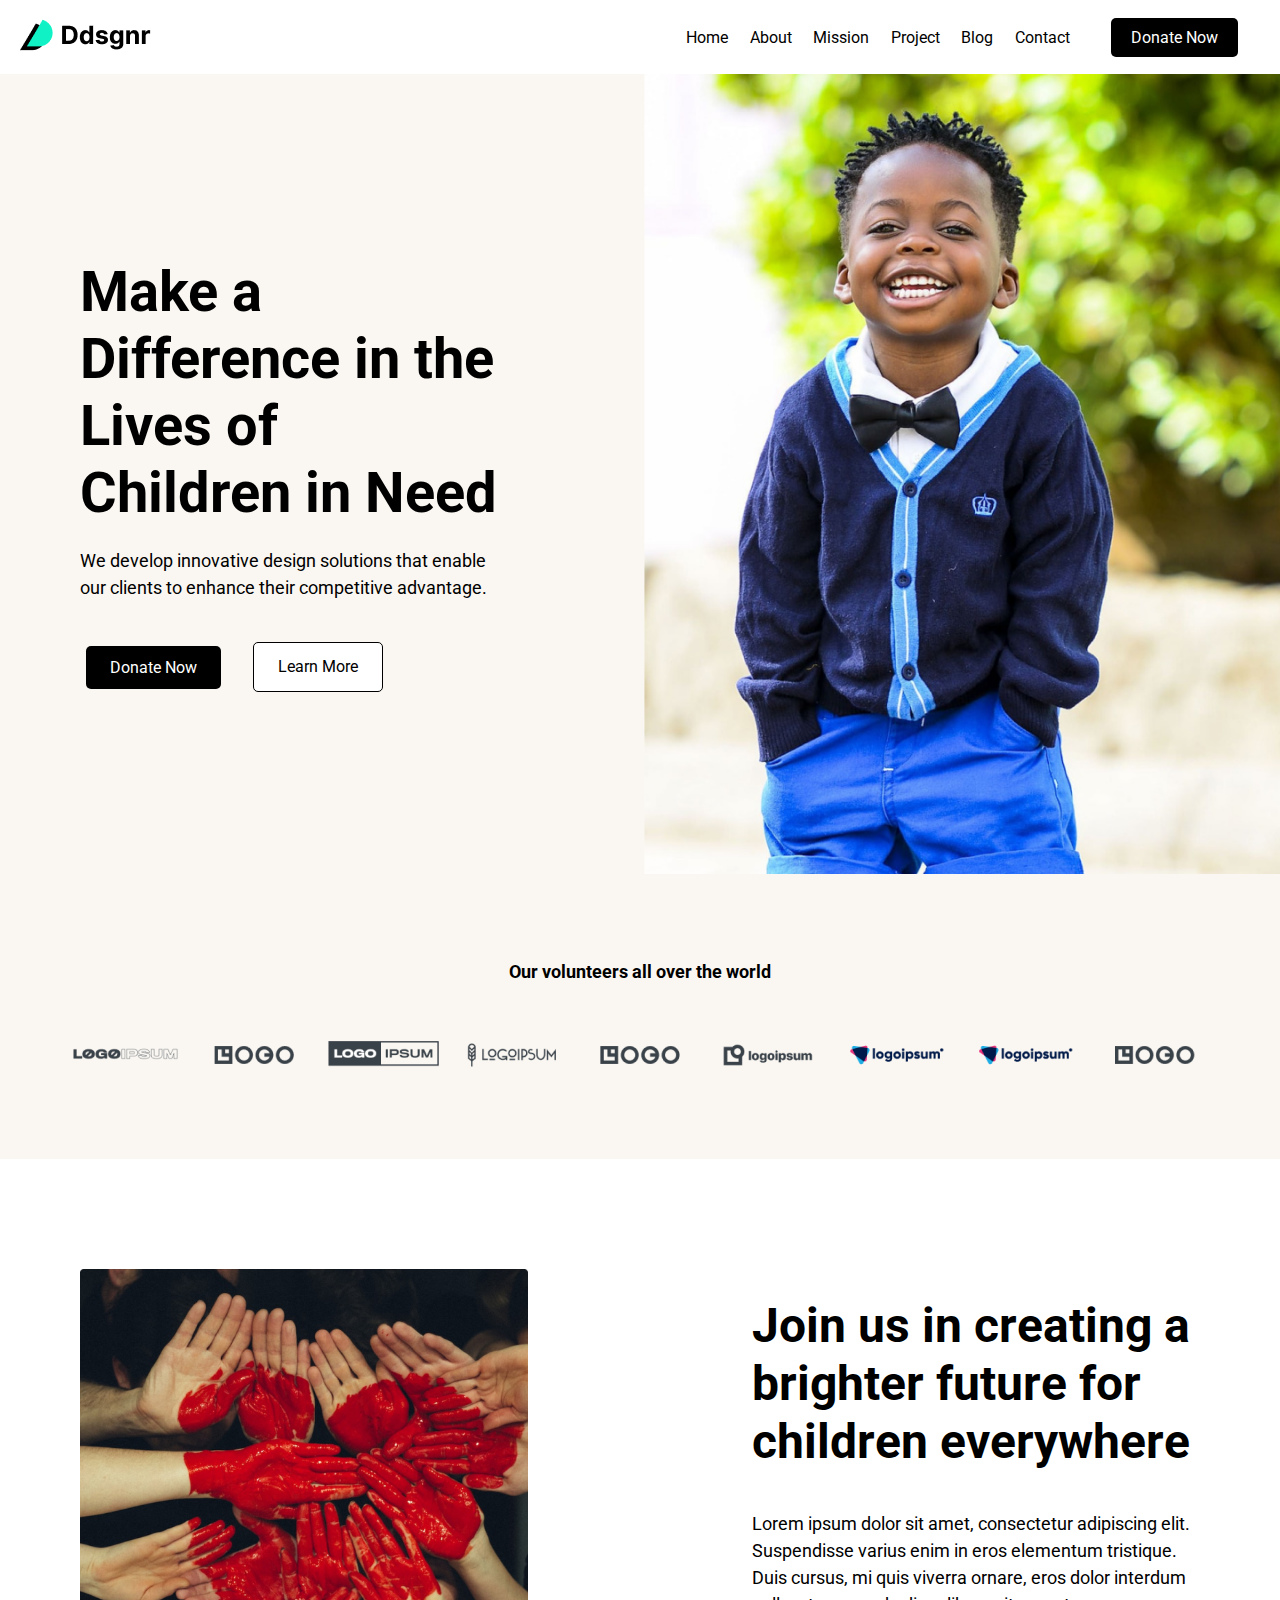
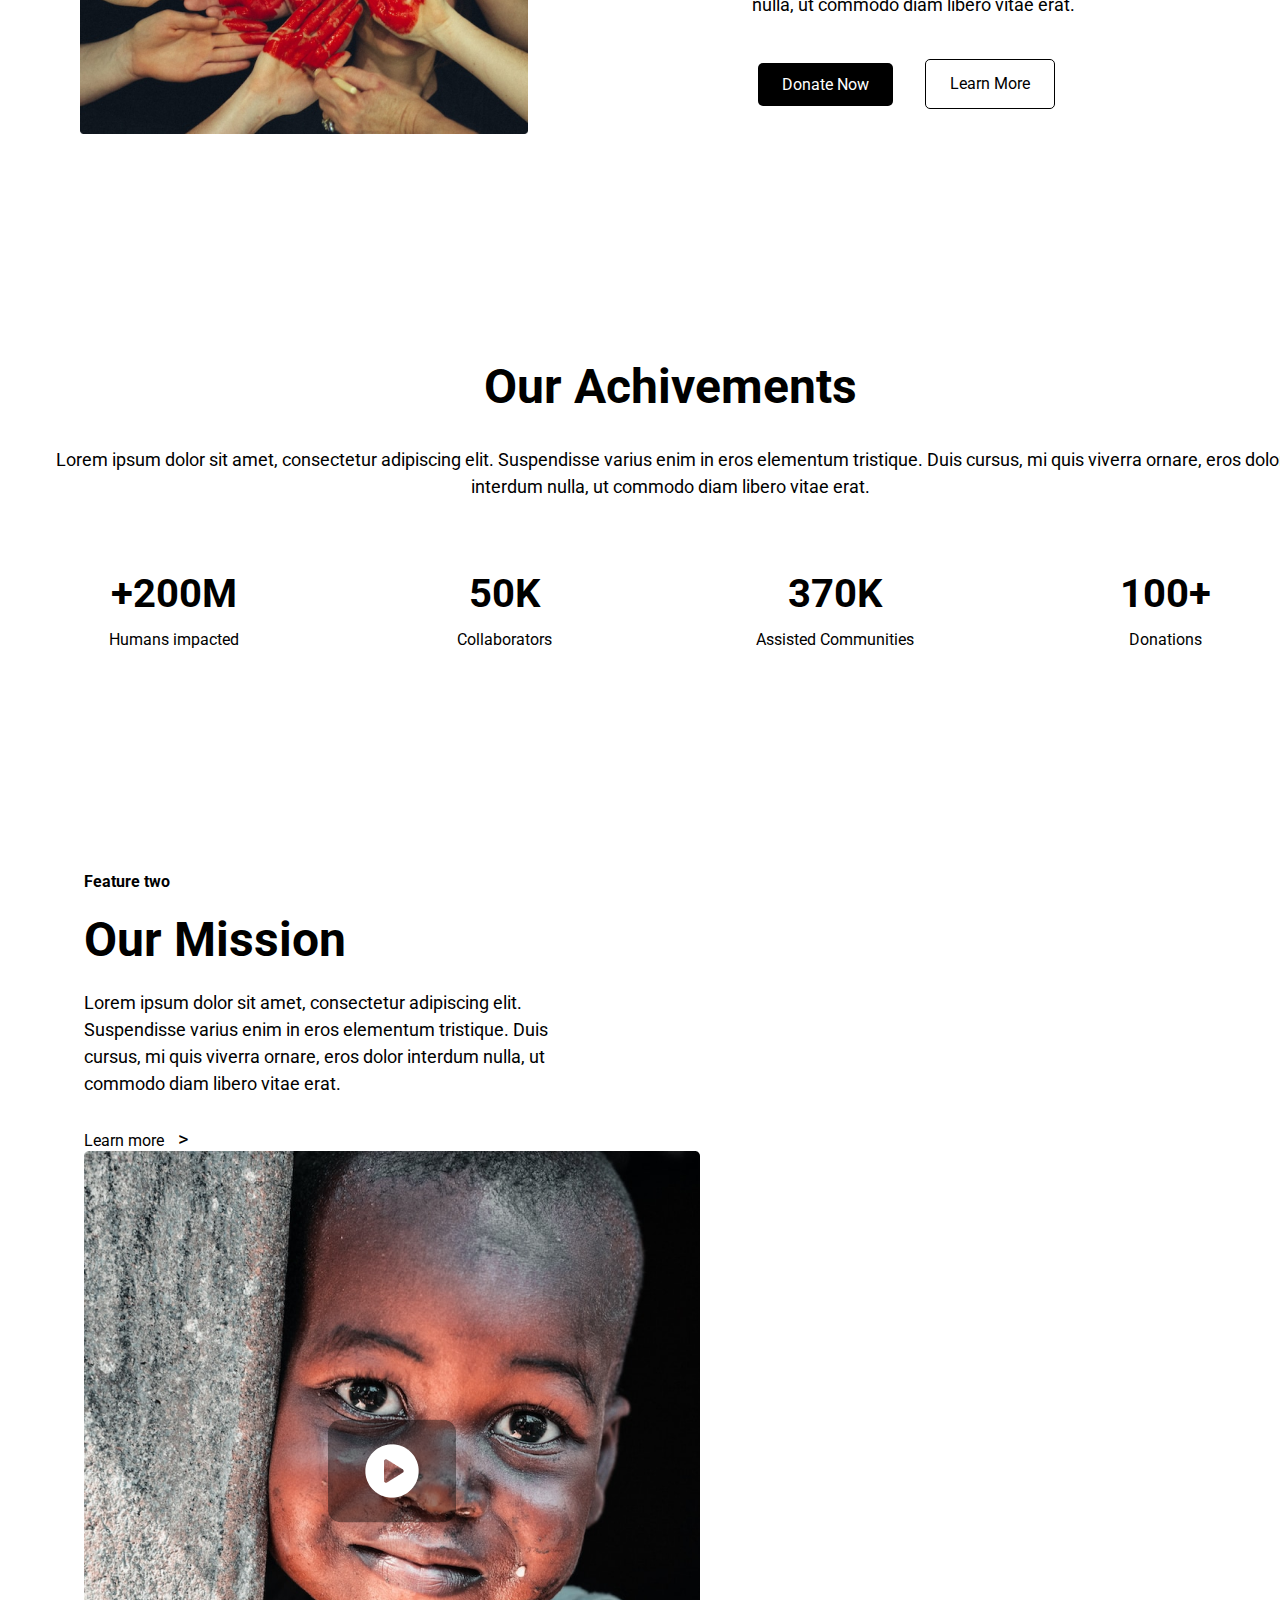
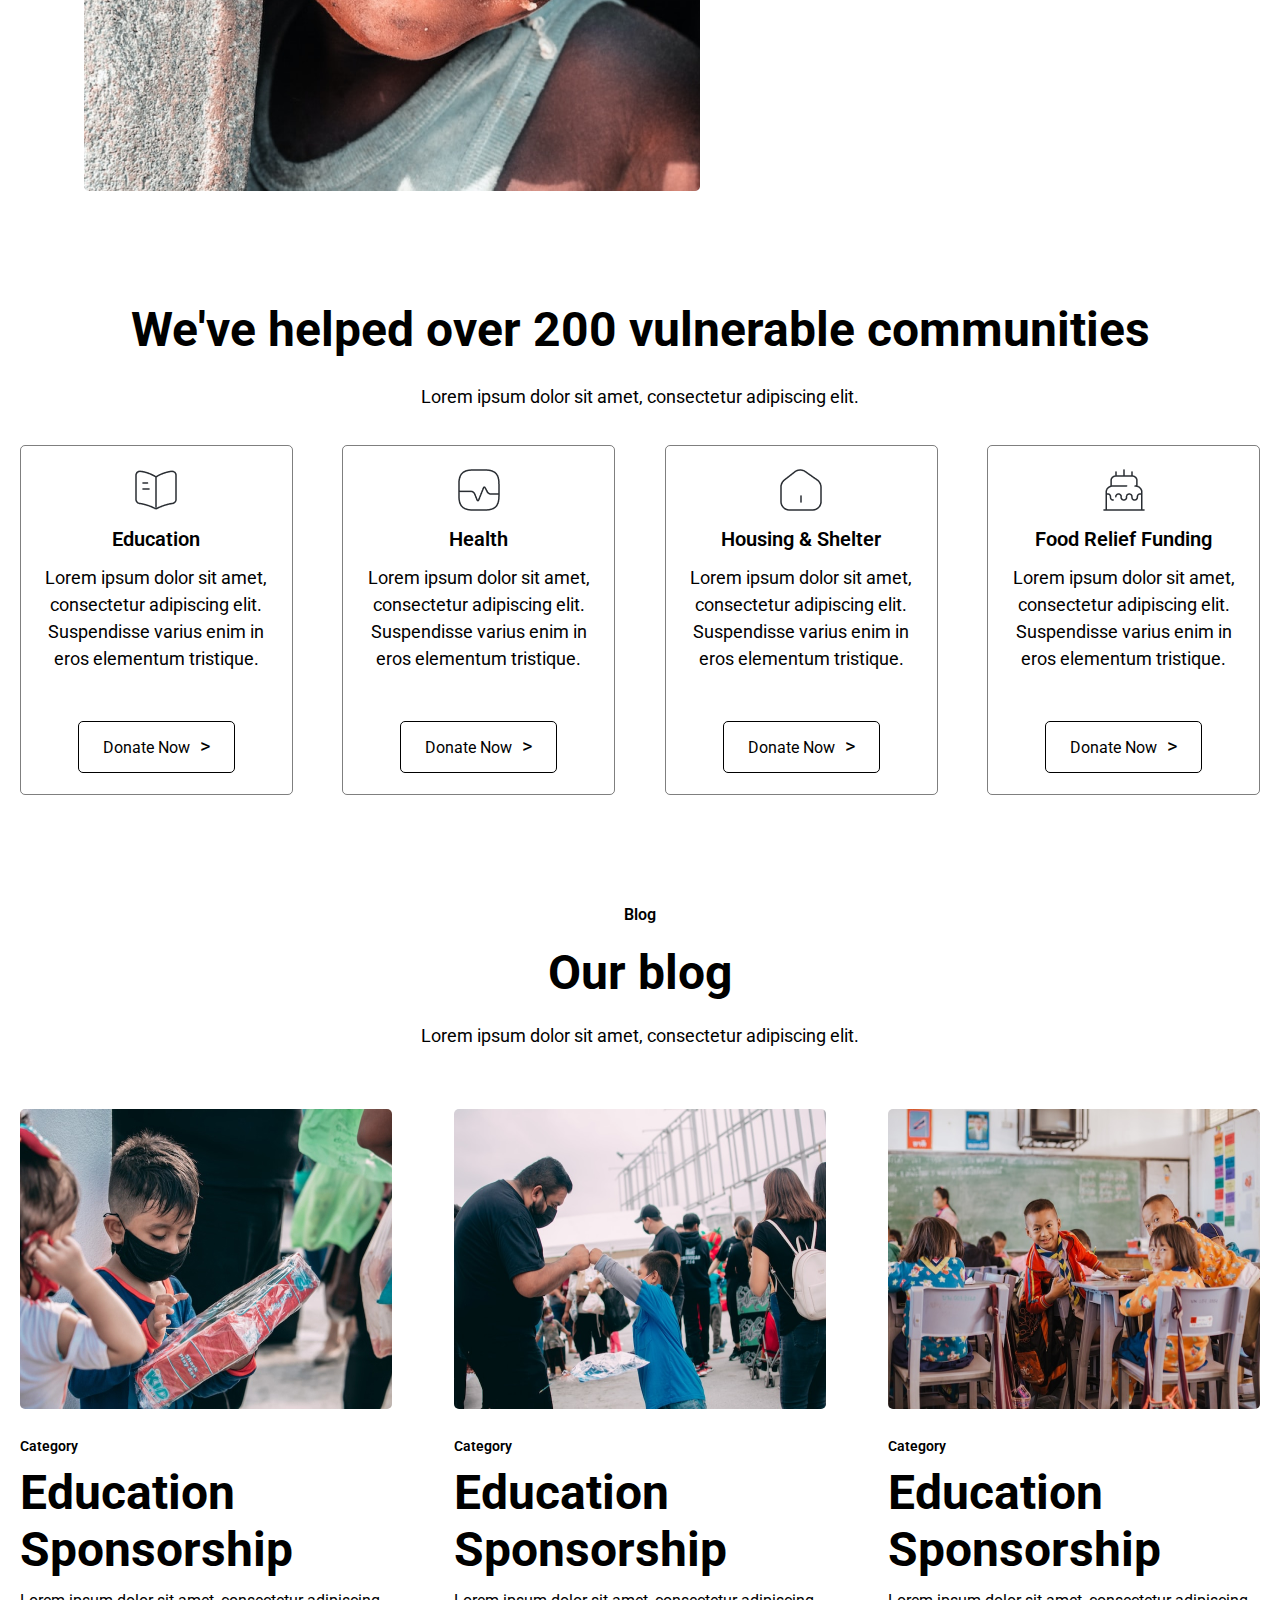
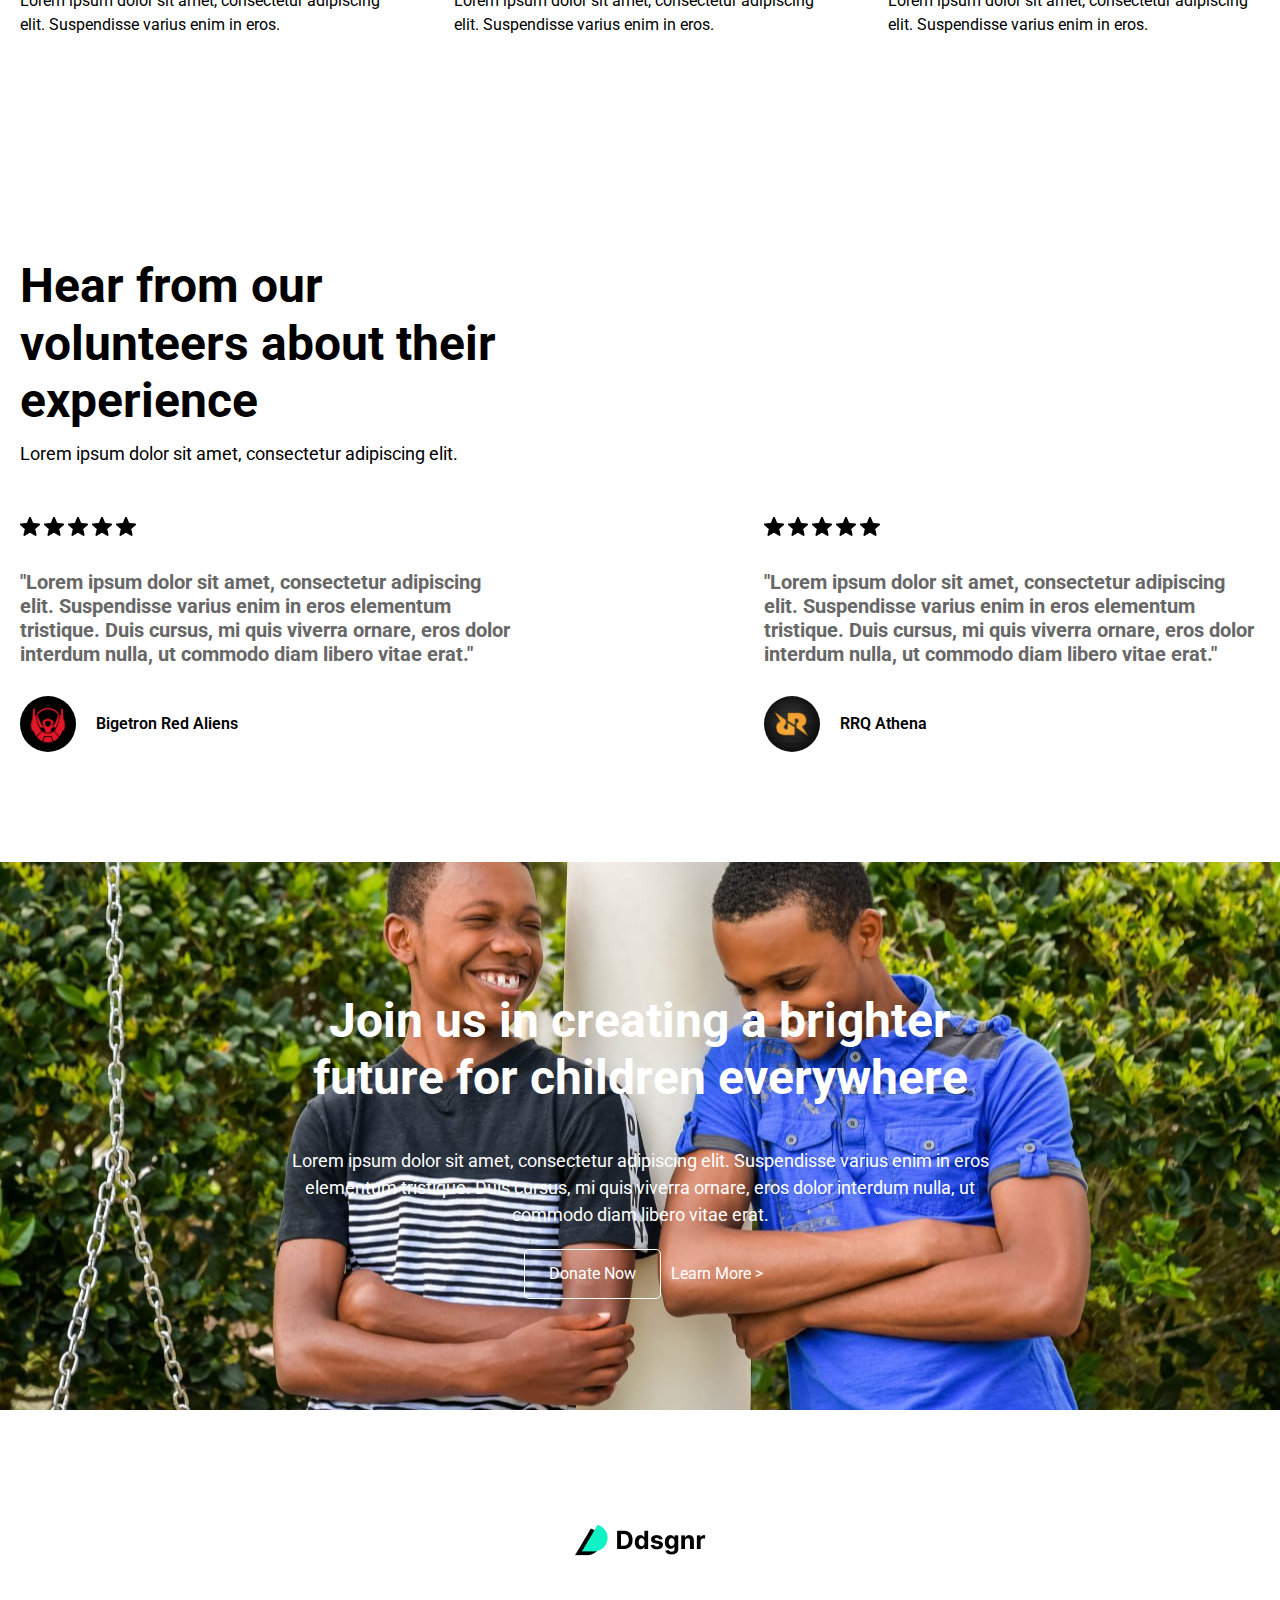
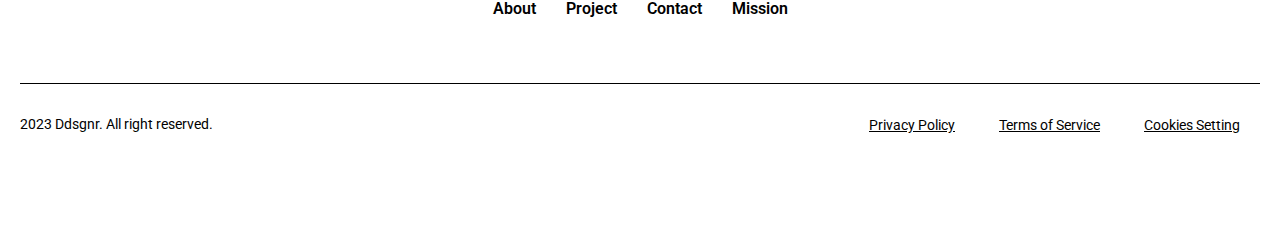
<file: index.html>
<!DOCTYPE html>
<html lang="en">

<head>
    <meta charset="UTF-8">
    <meta name="viewport" content="width=device-width, initial-scale=1.0">
    <title>Project 2</title>
    <link rel="stylesheet" href="scss/style.css">
</head>

<body>
    <header>
        <section class="header_section">
            <div class="container">
                <div class="logo">
                    <img src="img/logo.png" alt="">
                </div>
                <div class="menu_holder">
                    <div class="menu">
                        <nav>
                            <ul>
                                <li><a href="#">Home</a></li>
                                <li><a href="#">About</a></li>
                                <li><a href="#">Mission</a></li>
                                <li><a href="#">Project</a></li>
                                <li><a href="#">Blog</a></li>
                                <li><a href="#">Contact</a></li>
                            </ul>
                        </nav>
                    </div>
                    <div class="cta_btn">
                        <button><a href="">Donate Now</a></button>
                    </div>
                </div>
            </div>
        </section>
    </header>
    <section class="hero_section">
        <div class="container">
            <div class="hero_heading">
                <h1>Make a Difference in the Lives of Children in Need</h1>
                <p>We develop innovative design solutions that enable our clients to enhance their competitive
                    advantage.</p>
                <div class="btn_holder">
                    <button><a href="#">Donate Now</a></button>
                    <button><a href="#">Learn More</a></button>
                </div>
            </div>
            <div class="hero_image">
                <img src="img/hero_section.png" alt="">
            </div>
        </div>
    </section>
    <section class="company_logos">
        <div class="container">
            <div class="company_header">
                <h3>
                    Our volunteers all over the world
                </h3>
            </div>
            <div class="company_logos">
                <img src="img/Airbnb Logo.png" alt="">
                <img src="img/Airbnb Logo 1.png" alt="">
                <img src="img/Airbnb Logo 3.png" alt="">
                <img src="img/Airbnb Logo 4.png" alt="">
                <img src="img/Airbnb Logo 5.png" alt="">
                <img src="img/Airbnb Logo 6.png" alt="">
                <img src="img/Airbnb Logo 7.png" alt="">
                <img src="img/Airbnb Logo 8.png" alt="">
                <img src="img/Airbnb Logo 9.png" alt="">
            </div>
        </div>
    </section>
    <section class="donate_now_section">
        <div class="container">
            <div class="dn_img">
                <img src="img/dn_Image.jpg" alt="">
            </div>
            <div class="dn_headings">
                <h2>Join us in creating a brighter future for children everywhere</h2>
                <p>Lorem ipsum dolor sit amet, consectetur adipiscing elit. Suspendisse varius enim in eros elementum
                    tristique. Duis cursus, mi quis viverra ornare, eros dolor interdum nulla, ut commodo diam libero
                    vitae erat.</p>
                <div class="btn_holder">
                    <button><a href="">Donate Now </a></button>
                    <button><a href="">Learn More</a></button>
                </div>
            </div>
        </div>
    </section>
    <section class="achievements_section">
        <div class="container">
            <div class="ach_headings">
                <h2>
                    Our Achivements
                </h2>
                <p>
                    Lorem ipsum dolor sit amet, consectetur adipiscing elit. Suspendisse varius enim in eros elementum
                    tristique. Duis cursus, mi quis viverra ornare, eros dolor interdum nulla, ut commodo diam libero
                    vitae erat.
                </p>
            </div>
            <div class="ach_counters">
                <div class="counter">
                    <h3>+200M</h3>
                    <p>Humans impacted</p>
                </div>
                <div class="counter">
                    <h3>50K</h3>
                    <p>Collaborators</p>
                </div>
                <div class="counter">
                    <h3>370K</h3>
                    <p>Assisted Communities</p>
                </div>
                <div class="counter">
                    <h3>100+</h3>
                    <p>Donations</p>
                </div>
            </div>
        </div>
    </section>
    <section class="our_mission_section">
        <div class="container">
            <div class="our_mission_headings">
                <h4>Feature two</h4>
                <h2>Our Mission</h2>
                <p>Lorem ipsum dolor sit amet, consectetur adipiscing elit. Suspendisse varius enim in eros elementum
                    tristique. Duis cursus, mi quis viverra ornare, eros dolor interdum nulla, ut commodo diam libero
                    vitae erat.</p>
                <a href="#">Learn more <span>></span></a>
            </div>
            <div class="our_mission_video">
                <img src="img/child video img.png" alt="">
            </div>
        </div>
    </section>
    <section class="cards_section">
        <div class="container">
            <div class="cards_headings">
                <h2>We've helped over 200 vulnerable communities</h2>
                <p>Lorem ipsum dolor sit amet, consectetur adipiscing elit. </p>
            </div>
            <div class="cards_holder">
                <div class="cards">
                    <div class="card">
                        <img src="img/edubook.png" alt="">
                        <h4>Education</h4>
                        <p>Lorem ipsum dolor sit amet, consectetur adipiscing elit. Suspendisse varius enim in eros
                            elementum tristique.</p>
                        <button><a href="#">Donate Now<span>></span></a></button>
                    </div>
                    <div class="card">
                        <img src="img/health.png" alt="">
                        <h4>Health</h4>
                        <p>Lorem ipsum dolor sit amet, consectetur adipiscing elit. Suspendisse varius enim in eros
                            elementum tristique.</p>
                        <button><a href="#">Donate Now<span>></span></a></button>
                    </div>
                    <div class="card">
                        <img src="img/housing and shelter.png" alt="">
                        <h4>Housing & Shelter</h4>
                        <p>Lorem ipsum dolor sit amet, consectetur adipiscing elit. Suspendisse varius enim in eros
                            elementum tristique.</p>
                        <button><a href="#">Donate Now<span>></span></a></button>
                    </div>
                    <div class="card">
                        <img src="img/cake.png" alt="">
                        <h4>Food Relief Funding</h4>
                        <p>Lorem ipsum dolor sit amet, consectetur adipiscing elit. Suspendisse varius enim in eros
                            elementum tristique.</p>
                        <button><a href="#">Donate Now<span>></span></a></button>
                    </div>
                </div>
            </div>
        </div>
    </section>
    <section class="blog_section">
        <div class="container">
            <div class="blog_headings">
                <h4>Blog</h4>
                <h2>Our blog</h2>
                <p>Lorem ipsum dolor sit amet, consectetur adipiscing elit. </p>
            </div>
            <div class="blog_cards">
                <div class="cards">
                    <div class="card">
                        <img src="img/blog_Image_1.jpg" alt="">
                        <h4>Category</h4>
                        <h3>Education Sponsorship</h3>
                        <p>Lorem ipsum dolor sit amet, consectetur adipiscing elit. Suspendisse varius enim in eros.</p>
                    </div>
                    <div class="card">
                        <img src="img/blog_Image_2.png" alt="">
                        <h4>Category</h4>
                        <h3>Education Sponsorship</h3>
                        <p>Lorem ipsum dolor sit amet, consectetur adipiscing elit. Suspendisse varius enim in eros.</p>
                    </div>
                    <div class="card">
                        <img src="img/blog_Image_3.png" alt="">
                        <h4>Category</h4>
                        <h3>Education Sponsorship</h3>
                        <p>Lorem ipsum dolor sit amet, consectetur adipiscing elit. Suspendisse varius enim in eros.</p>
                    </div>
                </div>
            </div>
        </div>
    </section>
    <section class="testimonial_section">
        <div class="container">
            <div class="t_headings">
                <h2>Hear from our volunteers about their experience</h2>
                <p>Lorem ipsum dolor sit amet, consectetur adipiscing elit.</p>
            </div>
            <div class="t_blocks">
                <div class="blocks">
                    <div class="single_block">
                        <div class="stars">
                            <img src="img/stars.png" alt="">
                            <img src="img/stars.png" alt="">
                            <img src="img/stars.png" alt="">
                            <img src="img/stars.png" alt="">
                            <img src="img/stars.png" alt="">
                        </div>
                        <p>"Lorem ipsum dolor sit amet, consectetur adipiscing elit. Suspendisse varius enim in eros
                            elementum tristique. Duis cursus, mi quis viverra ornare, eros dolor interdum nulla, ut
                            commodo diam libero vitae erat."</p>
                        <div class="t_user_info">
                            <img src="img/BTRlogo.jpg" alt="">
                            <h4>Bigetron <span>Red</span> Aliens</h4>
                        </div>
                    </div>
                    <div class="single_block">
                        <div class="stars">
                            <img src="img/stars.png" alt="">
                            <img src="img/stars.png" alt="">
                            <img src="img/stars.png" alt="">
                            <img src="img/stars.png" alt="">
                            <img src="img/stars.png" alt="">
                        </div>
                        <p>"Lorem ipsum dolor sit amet, consectetur adipiscing elit. Suspendisse varius enim in eros
                            elementum tristique. Duis cursus, mi quis viverra ornare, eros dolor interdum nulla, ut
                            commodo diam libero vitae erat."</p>
                        <div class="t_user_info">
                            <img src="img/rrqlogo.jpg" alt="">
                            <h4><span>RRQ</span> Athena</h4>
                        </div>
                    </div>
                </div>
            </div>
        </div>
    </section>
    <section class="cta_section">
        <div class="container">
            <div>
                <h2>Join us in creating a brighter future for children everywhere</h2>
                <p>Lorem ipsum dolor sit amet, consectetur adipiscing elit. Suspendisse varius enim in eros elementum
                    tristique. Duis cursus, mi quis viverra ornare, eros dolor interdum nulla, ut commodo diam libero
                    vitae erat.</p>
                <div class="btn_holder">
                    <button><a href="#">Donate Now</a></button>
                    <a href="#">Learn More <span>></span></a>
                </div>
            </div>
        </div>
    </section>
    <section class="footer_section">
        <div class="container">
            <div class="footer_top_area">
                <img src="img/logo.png" alt="">
                <nav>
                    <ul>
                        <li><a href="#">About</a></li>
                        <li><a href="#">Project</a></li>
                        <li><a href="#">Contact</a></li>
                        <li><a href="#">Mission</a></li>
                    </ul>
                </nav>
            </div>
            <div class="footer_bottom_area">
                <div>
                    <p>
                        2023 Ddsgnr. All right reserved.
                    </p>
                </div>
                <div>
                    <a href="#">Privacy Policy</a>
                    <a href="#">Terms of Service</a>
                    <a href="#">Cookies Setting</a>
                </div>
            </div>
        </div>
    </section>
</body>

</html>
</file>
<file: scss/style.css>
@import url("https://fonts.googleapis.com/css2?family=Roboto:ital,wght@0,100;0,300;0,400;0,500;0,700;0,900;1,100;1,300;1,400;1,500;1,700;1,900&display=swap");
* {
  margin: 0;
  font-family: "Roboto";
}

section {
  padding: 0px 20px;
}
section .container {
  margin: 0px auto;
  display: flex;
  justify-content: space-between;
  align-items: center;
  flex-wrap: wrap;
}

header .header_section {
  box-sizing: border-box;
  width: 100%;
}
header .header_section .container {
  padding: 15px 0px;
}
header .header_section .container .logo {
  width: 10%;
}
header .header_section .container .menu_holder {
  width: 50%;
  display: flex;
  justify-content: flex-end;
  align-items: center;
  flex-wrap: wrap;
  gap: 30px;
}
header .header_section .container .menu_holder .menu {
  width: 70%;
}
header .header_section .container .menu_holder .menu nav ul {
  list-style: none;
  display: flex;
  justify-content: space-between;
  align-items: center;
  flex-wrap: wrap;
}
header .header_section .container .menu_holder .menu nav ul li {
  margin: 0px 5px;
}
header .header_section .container .menu_holder .menu nav ul li a {
  text-decoration: none;
  color: #000;
  font-size: 16px;
  font-weight: 400;
  border-bottom: 2px solid transparent;
  transition: all 0.4s ease;
}
header .header_section .container .menu_holder .menu nav ul li a:hover {
  border-bottom: 2px solid #13fdab;
}
header .header_section .container .menu_holder .cta_btn {
  width: 25%;
}
header .header_section .container .menu_holder .cta_btn button {
  border: 0;
  background: none;
}
header .header_section .container .menu_holder .cta_btn button a {
  text-decoration: none;
  padding: 10px 20px;
  display: block;
  background-color: #000;
  color: #fff;
  font-size: 16px;
  font-weight: 400;
  transition: all 0.4s ease;
  border-radius: 5px;
}
header .header_section .container .menu_holder .cta_btn button a:hover {
  background-color: #13fdab;
  color: #000;
}

.hero_section {
  padding: 0;
  background-color: #FAF7F2;
  min-height: 80vh;
  box-sizing: border-box;
}
.hero_section .container {
  width: 100%;
  box-sizing: border-box;
}
.hero_section .container .hero_heading {
  width: 50%;
  padding: 80px;
  box-sizing: border-box;
  color: #000;
  font-size: 18px;
  font-weight: 400;
  line-height: 150%;
  width: 580px;
  margin: 20px 0px;
}
.hero_section .container .hero_heading h1 {
  font-size: 56px;
  font-weight: 700;
  line-height: 120%;
  color: #000;
  max-width: 580px;
  margin-bottom: 20px;
}
.hero_section .container .btn_holder {
  display: flex;
  justify-content: flex-start;
  align-items: center;
  flex-wrap: wrap;
  gap: 20px;
  margin-top: 40px;
}
.hero_section .container .btn_holder button:nth-child(1) {
  border: 0;
  background: none;
}
.hero_section .container .btn_holder button:nth-child(1) a {
  text-decoration: none;
  padding: 12px 24px;
  display: block;
  background-color: #000;
  color: #fff;
  font-size: 16px;
  font-weight: 400;
  transition: all 0.4s ease;
  border-radius: 5px;
}
.hero_section .container .btn_holder button:nth-child(1) a:hover {
  background-color: #13fdab;
  color: #000;
}
.hero_section .container .btn_holder button:nth-child(2) {
  border: 0;
  background: none;
}
.hero_section .container .btn_holder button:nth-child(2) a {
  text-decoration: none;
  padding: 12px 24px;
  display: block;
  background-color: #fff;
  color: #000;
  font-size: 16px;
  font-weight: 400;
  transition: all 0.4s ease;
  border: 1px solid #000;
  border-radius: 5px;
  line-height: 150%;
}
.hero_section .container .btn_holder button:nth-child(2) a:hover {
  background-color: #000;
  color: #fff;
}
.hero_section .container .hero_image {
  width: 50%;
}
.hero_section .container .hero_image img {
  width: 100%;
  height: 100%;
}

.company_logos {
  padding: 0px 20px;
  background-color: #FAF7F2;
}
.company_logos .container {
  padding: 80px 0px;
  flex-direction: column;
  background-color: #FAF7F2;
}
.company_logos .container .company_header h3 {
  font-size: 18px;
  font-weight: 700;
  color: #000;
  line-height: 150%;
  margin-bottom: 50px;
}

.donate_now_section .container {
  padding: 110px 0px;
  gap: 80px;
  margin-left: 60px;
  margin-right: 60px;
}
.donate_now_section .container .dn_img {
  width: 40%;
}
.donate_now_section .container .dn_img img {
  width: 100%;
}
.donate_now_section .container .dn_headings {
  width: 40%;
}
.donate_now_section .container .dn_headings h2 {
  color: #000;
  font-size: 48px;
  font-weight: 700;
  line-height: 120%;
}
.donate_now_section .container .dn_headings p {
  color: #000;
  font-size: 18px;
  font-weight: 400;
  line-height: 150%;
  margin: 40px 0px;
}
.donate_now_section .container .dn_headings .btn_holder {
  display: flex;
  justify-content: flex-start;
  align-items: center;
  flex-wrap: wrap;
  gap: 20px;
}
.donate_now_section .container .dn_headings .btn_holder button:nth-child(1) {
  border: 0;
  background: none;
}
.donate_now_section .container .dn_headings .btn_holder button:nth-child(1) a {
  text-decoration: none;
  padding: 12px 24px;
  display: block;
  background-color: #000;
  color: #fff;
  font-size: 16px;
  font-weight: 400;
  transition: all 0.4s ease;
  border-radius: 5px;
}
.donate_now_section .container .dn_headings .btn_holder button:nth-child(1) a:hover {
  background-color: #13fdab;
  color: #000;
}
.donate_now_section .container .dn_headings .btn_holder button:nth-child(2) {
  border: 0;
  background: none;
}
.donate_now_section .container .dn_headings .btn_holder button:nth-child(2) a {
  text-decoration: none;
  padding: 12px 24px;
  display: block;
  background-color: #fff;
  color: #000;
  font-size: 16px;
  font-weight: 400;
  transition: all 0.4s ease;
  border: 1px solid #000;
  border-radius: 5px;
  line-height: 150%;
}
.donate_now_section .container .dn_headings .btn_holder button:nth-child(2) a:hover {
  background-color: #000;
  color: #fff;
}

.achievements_section .container {
  flex-direction: column;
  gap: 40px;
  justify-content: center;
  padding: 110px 0px;
}
.achievements_section .container .ach_headings h2 {
  color: #000;
  font-size: 48px;
  font-weight: 700;
  line-height: 120%;
  text-align: center;
}
.achievements_section .container .ach_headings p {
  color: #000;
  font-size: 18px;
  font-weight: 400;
  line-height: 150%;
  min-width: 1300px;
  margin-top: 30px;
  margin-bottom: 30px;
  text-align: center;
}
.achievements_section .container .ach_counters {
  display: flex;
  justify-content: space-between;
  align-items: center;
  flex-wrap: wrap;
  gap: 30px;
  box-sizing: border-box;
  width: 100%;
}
.achievements_section .container .ach_counters .counter {
  width: 20%;
  box-sizing: border-box;
  display: flex;
  justify-content: center;
  align-items: center;
  flex-wrap: wrap;
  flex-direction: column;
}
.achievements_section .container .ach_counters .counter h3 {
  color: #000;
  font-size: 40px;
  font-weight: 700;
  line-height: 120%;
  margin-bottom: 10px;
}
.achievements_section .container .ach_counters .counter h3:hover {
  cursor: pointer;
  transform: scale(1.1);
  transition: all 0.8s ease;
  color: #13fdab;
  text-shadow: 5px 5px 5px #000;
}
.achievements_section .container .ach_counters .counter p {
  color: #000;
  font-size: 16px;
  font-weight: 400;
  line-height: 150%;
}
.achievements_section .container .ach_counters .counter p:hover {
  cursor: pointer;
}

.our_mission_section .container {
  padding: 110px 64px;
}
.our_mission_section .container .our_mission_headings {
  width: 45%;
}
.our_mission_section .container .our_mission_headings h4 {
  font-size: 16px;
  font-weight: 700;
  color: #000;
}
.our_mission_section .container .our_mission_headings h2 {
  color: #000;
  font-size: 48px;
  font-weight: 700;
  line-height: 120%;
  margin: 20px 0px;
}
.our_mission_section .container .our_mission_headings p {
  color: #000;
  font-size: 18px;
  font-weight: 400;
  line-height: 150%;
  margin-bottom: 30px;
}
.our_mission_section .container .our_mission_headings a {
  text-decoration: none;
  color: #000;
  font-size: 16px;
  font-weight: 400;
}
.our_mission_section .container .our_mission_headings a span {
  margin-left: 10px;
  font-size: 20px;
}
.our_mission_section .container .our_mission_video {
  width: 616px;
  height: 640px;
  border-radius: 5px 0px 0px 0px;
}

.cards_section .container .cards_headings {
  width: 100%;
}
.cards_section .container .cards_headings h2 {
  color: #000;
  font-size: 48px;
  font-weight: 700;
  line-height: 120%;
  text-align: center;
  margin-bottom: 25px;
}
.cards_section .container .cards_headings p {
  color: #000;
  font-size: 18px;
  font-weight: 400;
  line-height: 150%;
  text-align: center;
  margin-bottom: 35px;
}
.cards_section .container .cards_holder .cards {
  display: flex;
  justify-content: space-between;
  align-items: center;
  flex-wrap: wrap;
}
.cards_section .container .cards_holder .cards .card {
  width: 22%;
  box-sizing: border-box;
  padding: 20px;
  border: 1px solid rgba(0, 0, 0, 0.5);
  border-radius: 5px;
  text-align: center;
  display: flex;
  justify-content: space-between;
  align-items: center;
  flex-wrap: wrap;
  flex-direction: column;
  min-height: 350px;
}
.cards_section .container .cards_holder .cards .card h4 {
  font-size: 20px;
  font-weight: 600;
  color: #000;
}
.cards_section .container .cards_holder .cards .card p {
  color: #000;
  font-size: 18px;
  font-weight: 400;
  line-height: 150%;
  text-align: center;
  margin-bottom: 35px;
}
.cards_section .container .cards_holder .cards .card button {
  border: 0;
  background: none;
  border: 0;
  background: none;
}
.cards_section .container .cards_holder .cards .card button a {
  text-decoration: none;
  padding: 12px 24px;
  display: block;
  background-color: #fff;
  color: #000;
  font-size: 16px;
  font-weight: 400;
  transition: all 0.4s ease;
  border: 1px solid #000;
  border-radius: 5px;
  line-height: 150%;
}
.cards_section .container .cards_holder .cards .card button a:hover {
  background-color: #000;
  color: #fff;
}
.cards_section .container .cards_holder .cards .card button a {
  text-decoration: none;
  display: block;
  background-color: #fff;
  color: #000;
  font-size: 16px;
  font-weight: 400;
  transition: all 0.4s ease;
  border: 1px solid #000;
  border-radius: 5px;
  line-height: 150%;
}
.cards_section .container .cards_holder .cards .card button a span {
  margin-left: 10px;
  font-size: 20px;
}
.cards_section .container .cards_holder .cards .card button a:hover {
  background-color: #000;
  color: #fff;
}

.blog_section .container {
  padding: 110px 0px;
  flex-direction: column;
}
.blog_section .container .blog_headings {
  text-align: center;
  margin-bottom: 20px;
}
.blog_section .container .blog_headings h4 {
  font-size: 16px;
  font-weight: 600;
}
.blog_section .container .blog_headings h2 {
  color: #000;
  font-size: 48px;
  font-weight: 700;
  line-height: 120%;
  margin: 20px 0px;
}
.blog_section .container .blog_headings p {
  color: #000;
  font-size: 18px;
  font-weight: 400;
  line-height: 150%;
}
.blog_section .container .blog_cards {
  margin-top: 40px;
  display: flex;
  justify-content: space-between;
  align-items: center;
  flex-wrap: wrap;
  gap: 30px;
}
.blog_section .container .blog_cards .cards {
  display: flex;
  justify-content: space-between;
  align-items: center;
  flex-wrap: wrap;
  gap: 30px;
}
.blog_section .container .blog_cards .cards .card {
  width: 30%;
}
.blog_section .container .blog_cards .cards .card img {
  -o-object-fit: cover;
     object-fit: cover;
  border-radius: 5px;
  width: 100%;
  height: 300px;
}
.blog_section .container .blog_cards .cards .card h4 {
  font-size: 14px;
  font-weight: 600;
  margin-top: 25px;
}
.blog_section .container .blog_cards .cards .card h3 {
  color: #000;
  font-size: 48px;
  font-weight: 700;
  line-height: 120%;
  margin: 10px 0px;
}
.blog_section .container .blog_cards .cards .card p {
  color: #000;
  font-size: 16px;
  font-weight: 400;
  line-height: 150%;
}

.testimonial_section .container {
  padding: 110px 0px;
  flex-direction: column;
  align-items: flex-start;
}
.testimonial_section .container .t_headings {
  margin-bottom: 50px;
  width: 40%;
}
.testimonial_section .container .t_headings h2 {
  color: #000;
  font-size: 48px;
  font-weight: 700;
  line-height: 120%;
  margin-bottom: 10px;
}
.testimonial_section .container .t_headings p {
  color: #000;
  font-size: 18px;
  font-weight: 400;
  line-height: 150%;
}
.testimonial_section .container .t_blocks .blocks {
  display: flex;
  justify-content: space-between;
  align-items: center;
  flex-wrap: wrap;
  gap: 40px;
}
.testimonial_section .container .t_blocks .blocks .single_block {
  width: 40%;
}
.testimonial_section .container .t_blocks .blocks .single_block p {
  font-size: 20px;
  font-weight: 700;
  color: #676767;
  margin: 30px 0px;
}
.testimonial_section .container .t_blocks .blocks .single_block .t_user_info {
  display: flex;
  justify-content: flex-start;
  align-items: center;
  flex-wrap: wrap;
  gap: 20px;
}
.testimonial_section .container .t_blocks .blocks .single_block .t_user_info h4 {
  font-size: 16px;
  font-weight: 600;
  line-height: 24px;
  text-align: left;
}
.testimonial_section .container .t_blocks .blocks .single_block .t_user_info h4:hover {
  transform: translate(5px, 5px);
  transition: all 1.3s ease;
  cursor: pointer;
}
.testimonial_section .container .t_blocks .blocks .single_block .t_user_info h4:hover span {
  color: red;
  text-transform: uppercase;
}
.testimonial_section .container .t_blocks .blocks .single_block .t_user_info img {
  width: 56px;
  height: 56px;
  border-radius: 100%;
}
.testimonial_section .container .t_blocks .blocks .single_block .t_user_info img:hover {
  transform: scale(1.3);
  transition: all 1s ease;
  cursor: pointer;
}

.cta_section {
  background-image: url("../img/bimg.jpg");
  background-position: center;
  background-size: cover;
  background-repeat: no-repeat;
}
.cta_section .container {
  padding: 110px 0px;
  width: 768px;
}
.cta_section .container > div {
  display: flex;
  justify-content: space-between;
  align-items: center;
  flex-wrap: wrap;
  flex-direction: column;
  text-align: center;
}
.cta_section .container > div h2 {
  color: #000;
  font-size: 48px;
  font-weight: 700;
  line-height: 120%;
  color: #fff;
  margin: 20px;
}
.cta_section .container > div p {
  color: #000;
  font-size: 18px;
  font-weight: 400;
  line-height: 150%;
  color: #fff;
  margin: 20px;
}
.cta_section .container > div .btn_holder {
  gap: 20px;
  justify-content: space-between;
}
.cta_section .container > div .btn_holder a {
  text-decoration: none;
  color: #fff;
  font-size: 16px;
  font-weight: 400;
}
.cta_section .container > div .btn_holder button {
  border: 0;
  background: none;
  border: 0;
  background: none;
}
.cta_section .container > div .btn_holder button a {
  text-decoration: none;
  padding: 12px 24px;
  display: block;
  background-color: #fff;
  color: #000;
  font-size: 16px;
  font-weight: 400;
  transition: all 0.4s ease;
  border: 1px solid #000;
  border-radius: 5px;
  line-height: 150%;
}
.cta_section .container > div .btn_holder button a:hover {
  background-color: #000;
  color: #fff;
}
.cta_section .container > div .btn_holder button a {
  text-decoration: none;
  display: block;
  background-color: transparent;
  color: #fff;
  font-size: 16px;
  font-weight: 400;
  transition: all 0.4s ease;
  border: 1px solid #fff;
  border-radius: 5px;
  line-height: 150%;
}
.cta_section .container > div .btn_holder button a:hover {
  background-color: #000;
  color: #13fdab;
  border-color: #13fdab;
}

.footer_section .container {
  padding: 110px 0px;
  flex-direction: column;
}
.footer_section .container .footer_top_area {
  margin-bottom: 60px;
  text-align: center;
}
.footer_section .container .footer_top_area img {
  margin-bottom: 30px;
}
.footer_section .container .footer_top_area nav ul {
  display: flex;
  justify-content: space-between;
  align-items: center;
  flex-wrap: wrap;
  gap: 10px;
  padding: 0;
  list-style: none;
}
.footer_section .container .footer_top_area nav ul li {
  margin: 5px;
}
.footer_section .container .footer_top_area nav ul li a {
  text-decoration: none;
  color: #000;
  font-weight: 600;
  font-size: 16px;
  padding: 5px;
  transition: all 0.4s ease;
  border-bottom: 2px solid transparent;
}
.footer_section .container .footer_top_area nav ul li a:hover {
  border-color: #000;
  color: #13fdab;
}
.footer_section .container .footer_bottom_area {
  width: 100%;
  padding-top: 30px;
  border-top: 1px solid #000;
  display: flex;
  justify-content: space-between;
  align-items: center;
  flex-wrap: wrap;
}
.footer_section .container .footer_bottom_area div:nth-child(1) p {
  color: #000;
  font-size: 14px;
  font-weight: 400;
  line-height: 150%;
}
.footer_section .container .footer_bottom_area div:nth-child(2) a {
  margin: 20px;
  color: #000;
  font-size: 14px;
  font-weight: 400;
  transition: all 0.4s ease;
}
.footer_section .container .footer_bottom_area div:nth-child(2) a:hover {
  color: #13fdab;
}/*# sourceMappingURL=style.css.map */
</file>
